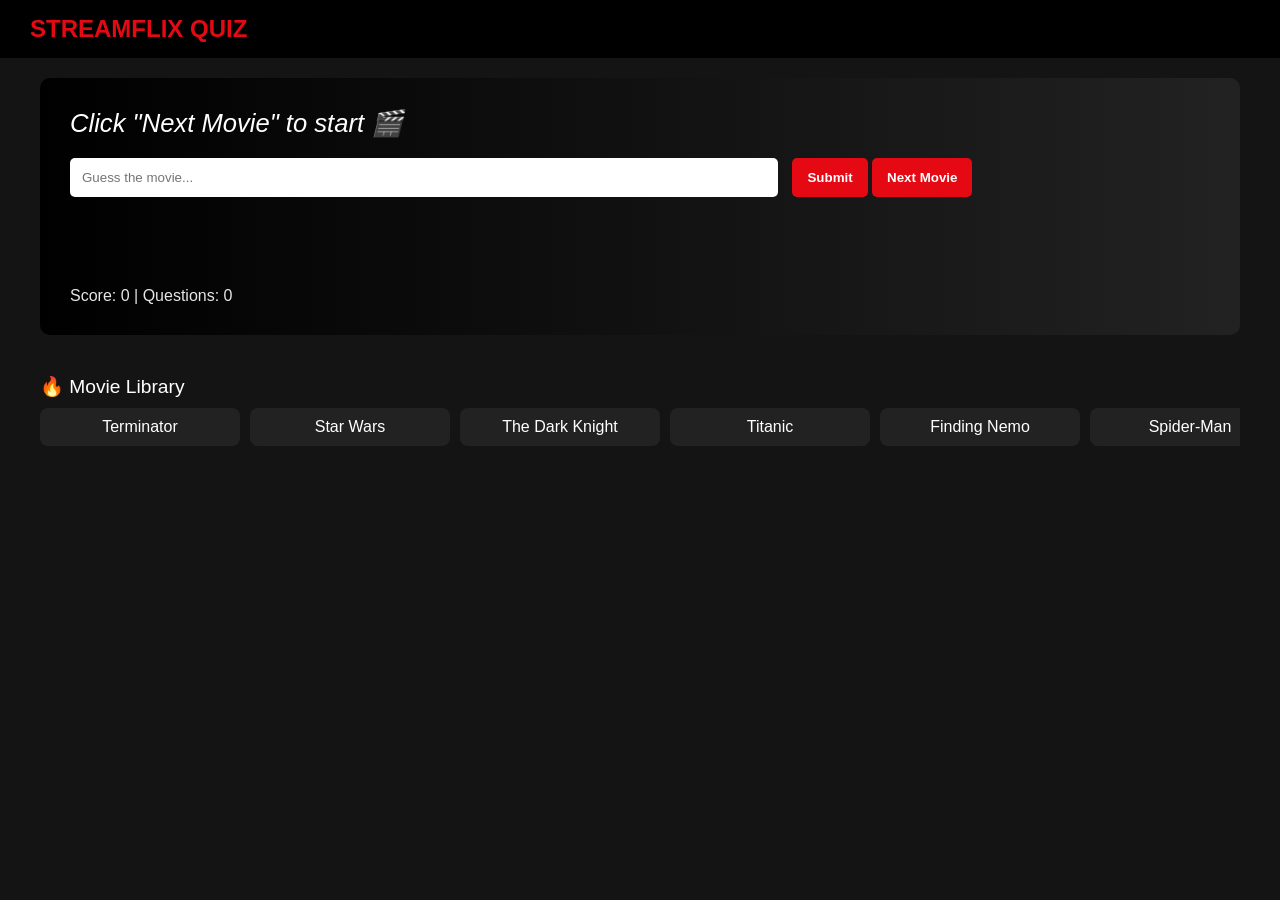
<file: ai.html>
<!DOCTYPE html>
<html lang="en">
<head>
<meta charset="UTF-8">
<title>StreamFlix Quiz</title>

<style>
body {
    margin: 0;
    font-family: Arial, sans-serif;
    background: #141414;
    color: white;
}

.header {
    background: #000;
    padding: 15px 30px;
    font-size: 1.5em;
    font-weight: bold;
    color: #e50914;
}

.container {
    padding: 20px 40px;
}

.featured {
    background: linear-gradient(to right, #000, #222);
    padding: 30px;
    border-radius: 10px;
    margin-bottom: 30px;
}

.quote {
    font-size: 1.6em;
    margin-bottom: 20px;
    font-style: italic;
}

input {
    padding: 12px;
    width: 60%;
    border: none;
    border-radius: 5px;
    margin-right: 10px;
}

button {
    padding: 12px 15px;
    border: none;
    border-radius: 5px;
    background: #e50914;
    color: white;
    font-weight: bold;
    cursor: pointer;
}

button:hover {
    background: #b00610;
}

#feedback {
    margin-top: 15px;
    font-size: 1.2em;
    min-height: 30px;
}

#hint {
    margin-top: 10px;
    color: #f5c518;
    font-size: 1em;
    min-height: 20px;
}

.stats {
    margin-top: 15px;
    opacity: 0.9;
}

/* movie row */
.row-title {
    margin-top: 40px;
    font-size: 1.2em;
}

.row {
    display: flex;
    overflow-x: auto;
    gap: 10px;
    padding: 10px 0;
}

.card {
    min-width: 180px;
    background: #222;
    border-radius: 8px;
    padding: 10px;
    text-align: center;
}

.card:hover {
    background: #333;
}
</style>
</head>

<body>

<div class="header">STREAMFLIX QUIZ</div>

<div class="container">

    <div class="featured">
        <div class="quote" id="quote">Click "Next Movie" to start 🎬</div>

        <input type="text" id="guess" placeholder="Guess the movie...">

        <button onclick="checkAnswer()">Submit</button>
        <button onclick="nextQuote()">Next Movie</button>

        <div id="feedback"></div>
        <div id="hint"></div>

        <div class="stats">
            Score: <span id="score">0</span> |
            Questions: <span id="count">0</span>
        </div>
    </div>

    <div class="row-title">🔥 Movie Library</div>
    <div class="row">
        <div class="card">Terminator</div>
        <div class="card">Star Wars</div>
        <div class="card">The Dark Knight</div>
        <div class="card">Titanic</div>
        <div class="card">Finding Nemo</div>
        <div class="card">Spider-Man</div>
        <div class="card">The Godfather</div>
        <div class="card">Forrest Gump</div>
    </div>

</div>

<script>
const movies = [
    {
        quote: "I'll be back.",
        answer: "terminator",
        genre: "Sci-Fi Action",
        hint: "A cyborg assassin is sent from the future.",
        extra: "Arnold Schwarzenegger plays a robotic killer."
    },
    {
        quote: "May the Force be with you.",
        answer: "star wars",
        genre: "Space Opera / Adventure",
        hint: "A rebellion fights an evil galactic empire.",
        extra: "Jedi warriors use lightsabers."
    },
    {
        quote: "Why so serious?",
        answer: "the dark knight",
        genre: "Superhero / Crime",
        hint: "A hero battles a chaotic villain in Gotham.",
        extra: "The villain wears clown makeup."
    },
    {
        quote: "I'm the king of the world!",
        answer: "titanic",
        genre: "Romance / Drama",
        hint: "A love story on a doomed ship.",
        extra: "The ship hits an iceberg and sinks."
    },
    {
        quote: "Just keep swimming.",
        answer: "finding nemo",
        genre: "Animation / Family",
        hint: "A father fish searches for his lost son.",
        extra: "Set in the ocean with colorful sea life."
    },
    {
        quote: "With great power comes great responsibility.",
        answer: "spider-man",
        genre: "Superhero / Action",
        hint: "A teen gains powers from a spider bite.",
        extra: "He swings through New York City."
    },
    {
        quote: "Houston, we have a problem.",
        answer: "apollo 13",
        genre: "Historical / Space Drama",
        hint: "A real NASA mission goes wrong in space.",
        extra: "Based on true events."
    },
    {
        quote: "You can't handle the truth!",
        answer: "a few good men",
        genre: "Legal Drama",
        hint: "A courtroom case exposes military secrets.",
        extra: "Famous courtroom shouting scene."
    },
    {
        quote: "Here's Johnny!",
        answer: "the shining",
        genre: "Horror",
        hint: "A man becomes isolated in a haunted hotel.",
        extra: "Directed by Stanley Kubrick."
    },
    {
        quote: "I'm gonna make him an offer he can't refuse.",
        answer: "the godfather",
        genre: "Crime / Drama",
        hint: "A mafia family controls organized crime.",
        extra: "One of the most famous films ever made."
    },
    {
        quote: "Life is like a box of chocolates.",
        answer: "forrest gump",
        genre: "Drama",
        hint: "A simple man experiences major historical events.",
        extra: "He runs across America multiple times."
    }
];

let current;
let score = 0;
let count = 0;

function nextQuote() {
    current = movies[Math.floor(Math.random() * movies.length)];
    document.getElementById("quote").innerText = `"${current.quote}"`;
    document.getElementById("feedback").innerText = "";
    document.getElementById("hint").innerText = "";
    document.getElementById("guess").value = "";
}

function checkAnswer() {
    if (!current) {
        document.getElementById("feedback").innerText = "Click Next Movie first!";
        return;
    }

    let guess = document.getElementById("guess").value.toLowerCase().trim();
    count++;

    if (guess === current.answer) {
        score++;
        document.getElementById("feedback").innerText = "✅ Correct!";
        document.getElementById("hint").innerText = "";
    } else {
        document.getElementById("feedback").innerText = "❌ Wrong!";
        document.getElementById("hint").innerHTML =
            "🎭 Genre: " + current.genre +
            "<br>💡 Hint: " + current.hint +
            "<br>🎬 Extra clue: " + current.extra;
    }

    document.getElementById("score").innerText = score;
    document.getElementById("count").innerText = count;
}
</script>

</body>
</html>
</file>
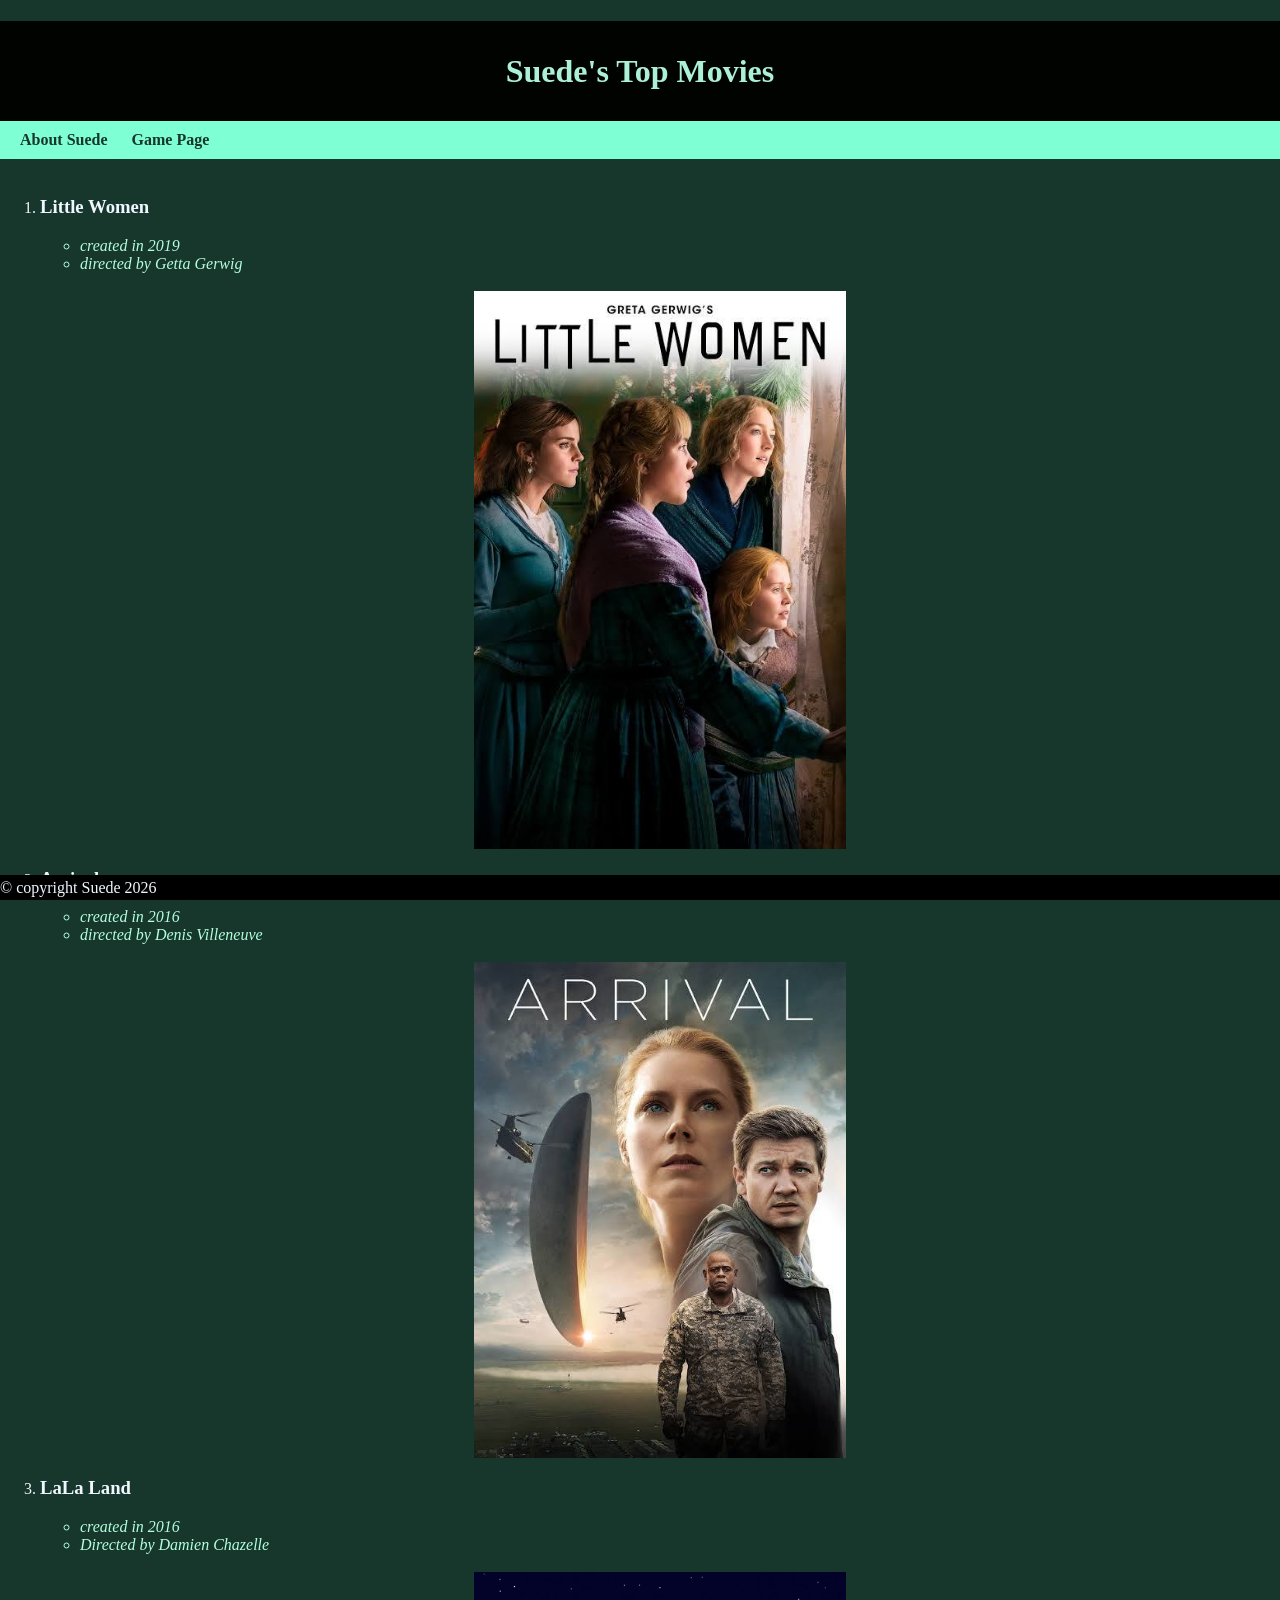
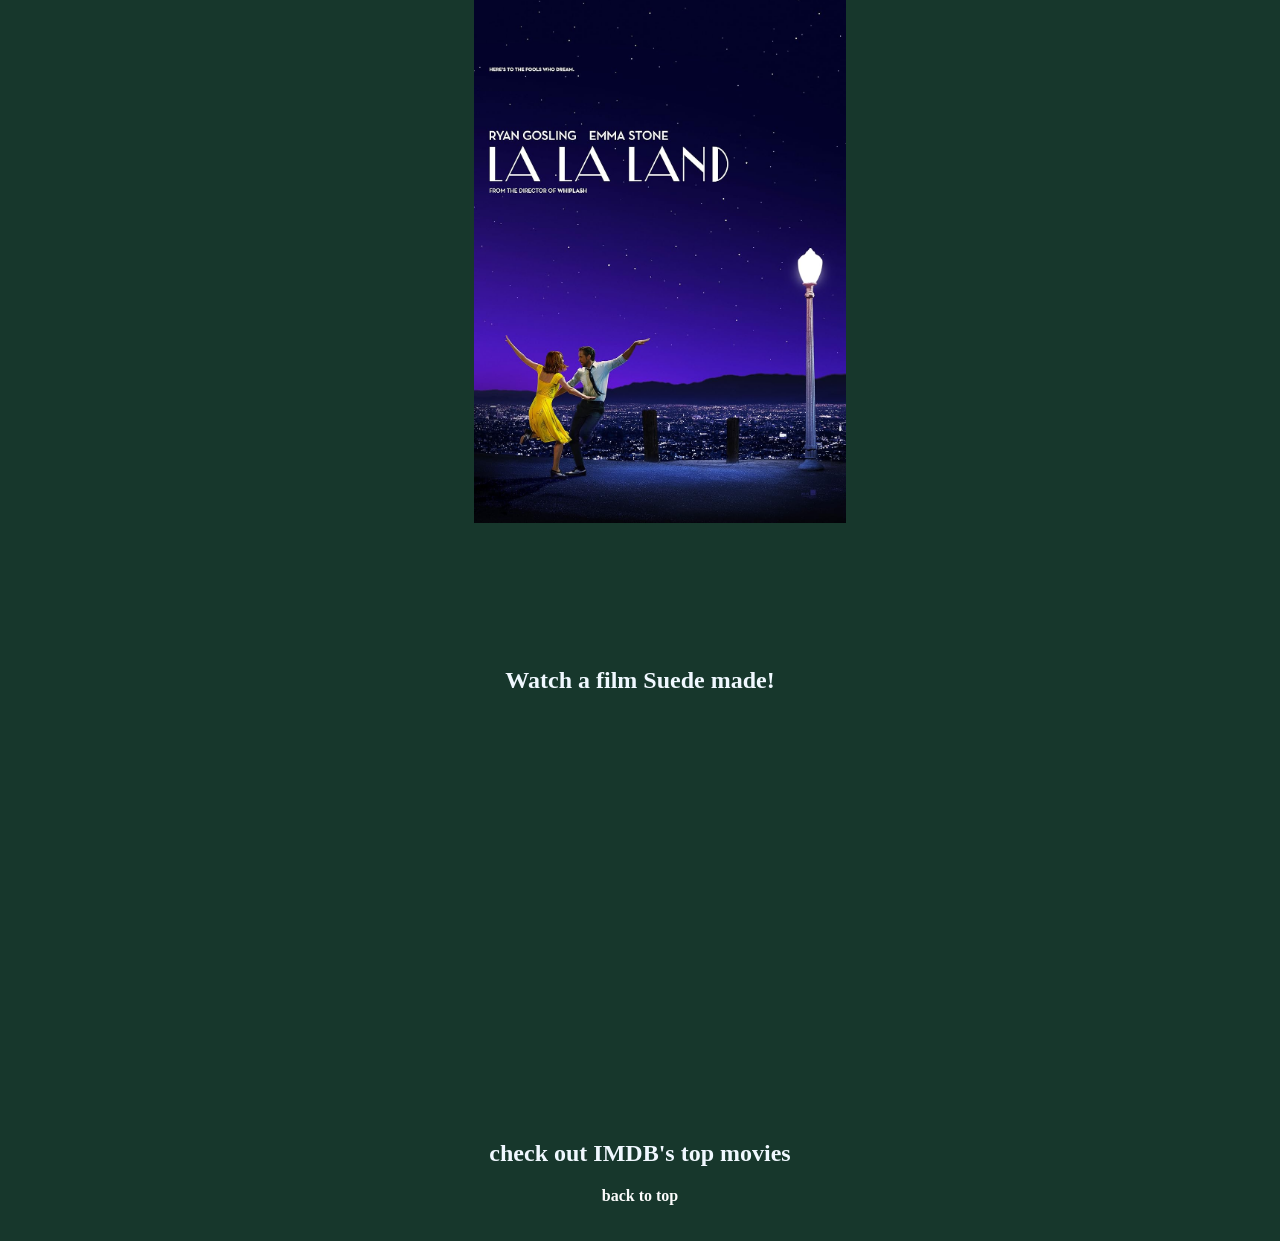
<file: FromScratch.html>
<!DOCTYPE html>
<html lang="en">
<head>
    <meta charset="UTF-8">
    <meta name="viewport" content="width=device-width, initial-scale=1.0">
    <title>Suede Movies</title>
    <link rel="stylesheet" type="text/css" href="css/scratch.css">
</head>
<body>

    <div class="headerStyle">  
        <h1 id="top">Suede's Top Movies</h1>
    </div>

    <nav class="navBar">
       <a href="index.html"> About Suede</a>
       <a href="ai.html">Game Page</a>
       
    </nav>
    <div>
        <br>
        <ol>
            <li><h3>Little Women</h3> </li>
                <ul>
                    <li>created in 2019</li>
                    <li>directed by Getta Gerwig</li>
                </ul>
        <br>
                <img src="assets/img/LittleWomenImg.jpeg" alt="">
            <li><h3>Arrival</h3></li>
                <ul>
                    <li>created in 2016</li>
                    <li>directed by Denis Villeneuve</li>
                </ul>
            <br>
            <img src="assets/img/arrivalImg.jpeg" alt="">
            <li><h3>LaLa Land</h3></li>
                <ul>
                    <li>created in 2016</li>
                    <li>Directed by Damien Chazelle</li>
                </ul>
            <br> 
            <img src="assets/img/lalaPic.jpg" alt="">
        </ol>

        
        <br><br> <br>
        <br><br> <br>


    <h2>Watch a film Suede made!</h2>
    <iframe width="560" height="315" 
    src="https://www.youtube.com/embed/Q4hDlmTkuAc?si=QiDEQ-5tKwfpMrpv" 
    title="YouTube video player" 
    frameborder="0" 
    allow="accelerometer; autoplay; clipboard-write; encrypted-media; gyroscope; picture-in-picture; web-share" 
    referrerpolicy="strict-origin-when-cross-origin" 
    allowfullscreen>
    </iframe>
    <br><br><br> <br>
    <h2>check out IMDB's top movies</h2>

        <div class='tableauPlaceholder' id='viz1776895018061'>

        <noscript>
            <a href='#'>
                <img alt='IMDb Movies ' 
                src='https://public.tableau.com/static/images/IM/IMDBTopMovies_17101706981570/IMDbMovies/1_rss.png' 
                style='border: none' />
            </a>
        </noscript>

        <object class='tableauViz' style='display:none; width:100%; height:800px;'>
            <param name='host_url' value='https%3A%2F%2Fpublic.tableau.com%2F' />
            <param name='embed_code_version' value='3' />
            <param name='site_root' value='' />
            <param name='name' value='IMDBTopMovies_17101706981570/IMDbMovies' />
            <param name='tabs' value='no' />
            <param name='toolbar' value='yes' />
            <param name='static_image' value='https://public.tableau.com/static/images/IM/IMDBTopMovies_17101706981570/IMDbMovies/1.png' />
            <param name='animate_transition' value='yes' />
            <param name='display_static_image' value='yes' />
            <param name='display_spinner' value='yes' />
            <param name='display_overlay' value='yes' />
            <param name='display_count' value='yes' />
            <param name='language' value='en-US' />
        </object>
    </div>

    <script type='text/javascript'>
        var divElement = document.getElementById('viz1776895018061');
        var vizElement = divElement.getElementsByTagName('object')[0];

        vizElement.style.width = '100%';
        vizElement.style.height = '800px';

        var scriptElement = document.createElement('script');
        scriptElement.src = 'https://public.tableau.com/javascripts/api/viz_v1.js';
        vizElement.parentNode.insertBefore(scriptElement, vizElement);
    </script>

    </div>
    <div class="backStyle">
        <a href="#top">back to top</a>
    </div>
    <br><br>

    
  <div class="footer">
        &copy; copyright Suede 2026
    </div>

</body>

</html>
</file>
<file: css/scratch.css>
.headerStyle {
    
    text-align: center;
    background-color: rgb(0, 3, 0);
    color: rgb(173, 240, 217);
    height: 100px;
    line-height: 100px;
}

ul {
    color: rgb(178, 255, 223);
    font-style: italic;
}

body {
    margin: 0;
    background-color: rgb(23, 55, 44);  
    font-family: Georgia, 'Times New Roman', Times, serif;
    color: aliceblue;

}

.tableauPlaceholder {
    width: 100%;
    max-width: 1000px;
    margin: 20px auto;
}

a {
    color: #fcfcfc;
    text-decoration: none;
    font-weight: bold;
    

}
a:hover {
    text-decoration: underline;
}
nav {
    background-color: aquamarine;
    padding: 10px;
    overflow: hidden;
}
nav a {
    color: rgb(23, 55, 44);
    padding: 10px;
    font-weight: bold;
}
nav a:hover {
    color: #000000;
}
.footer{
    
    background-color: black;
    color:aliceblue;
     height: 25px;
    line-height: 25px;
    position:fixed; 
    bottom: 0px;
    right: 0px;
    left: 0px;
}
img {
    display: block;
    width: 30%;
    margin-left: auto;
    margin-right: auto;
}

.backStyle {
    text-align: center;
}

iframe {
    display: block;
    margin: 20px auto;
}

h2 { text-align: center;}
</file>
